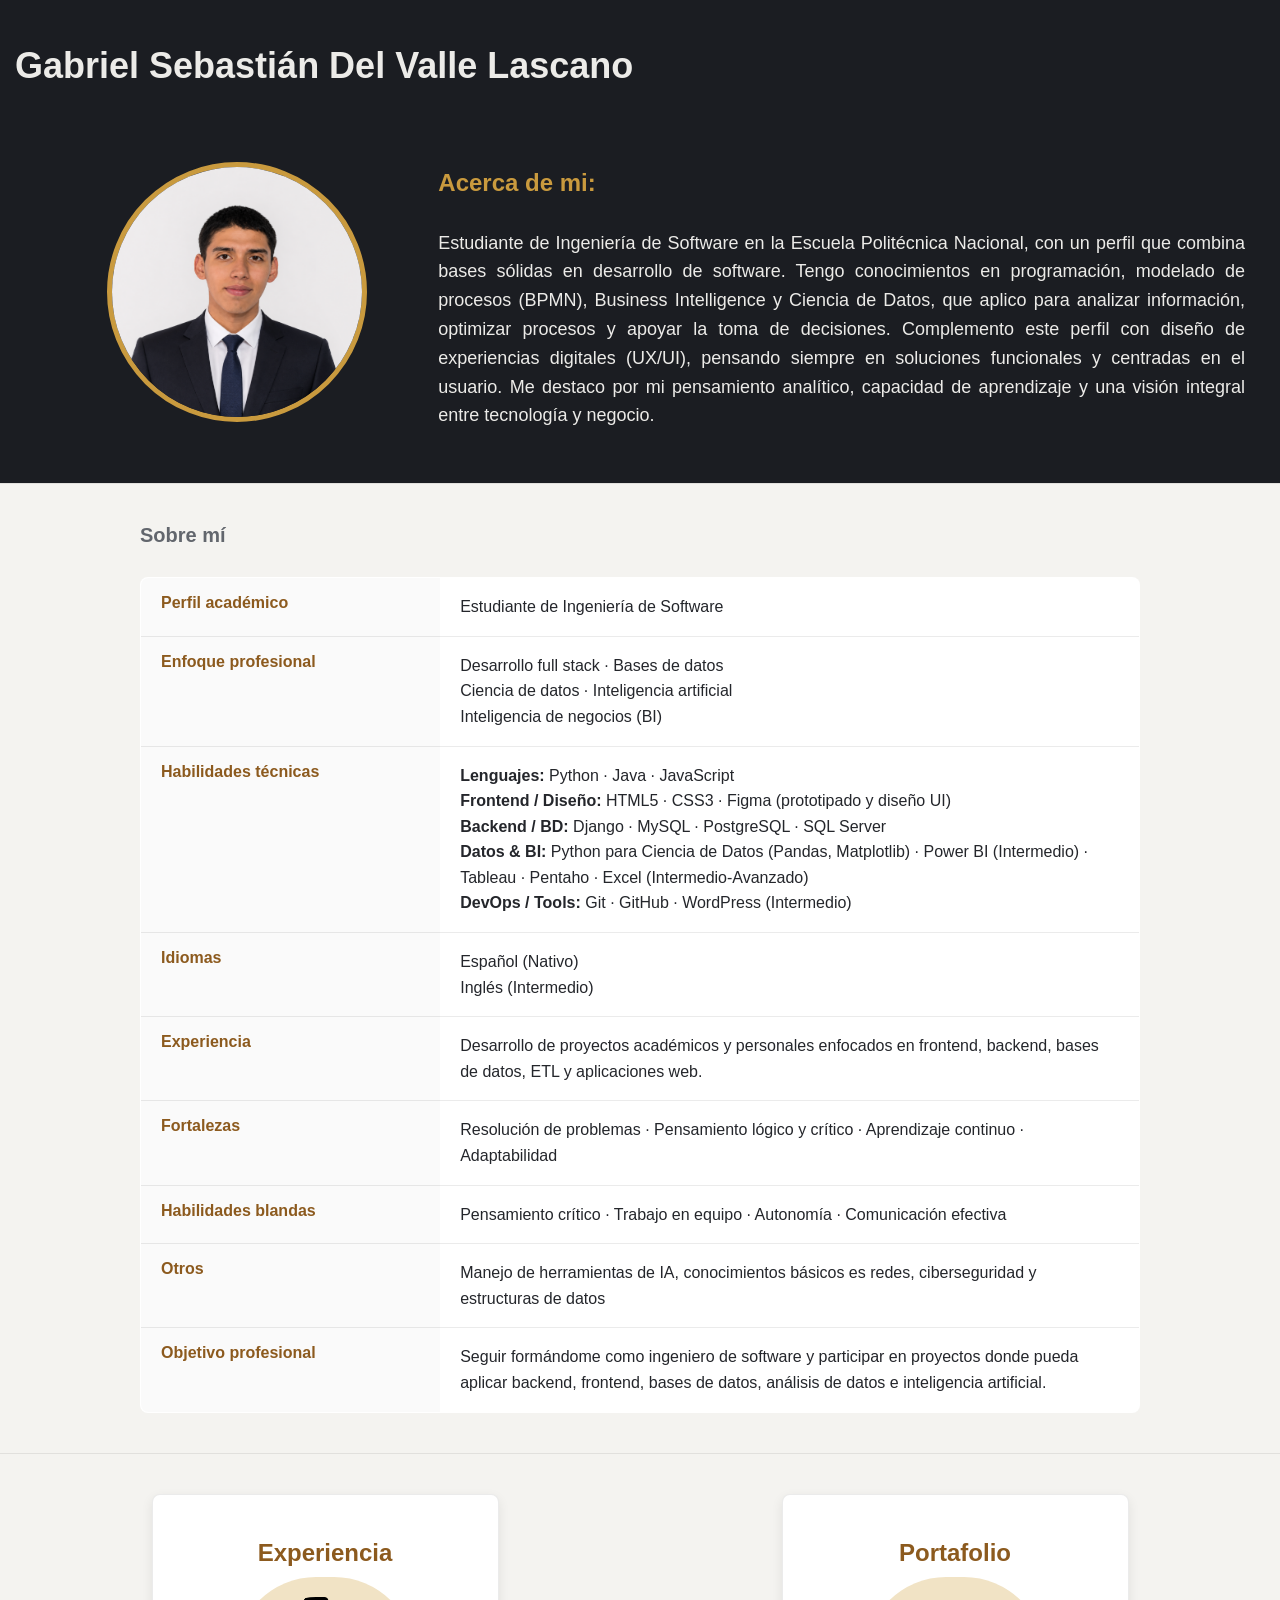
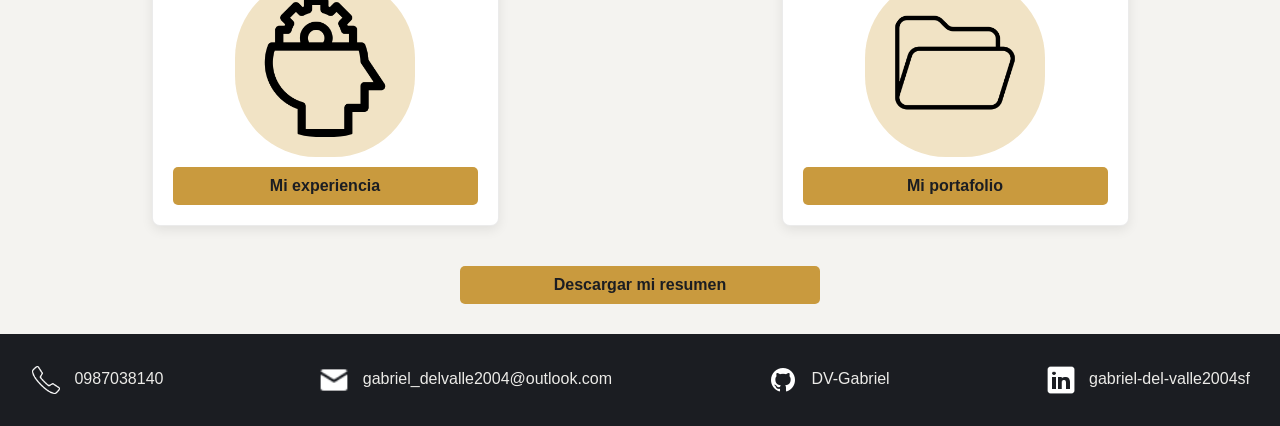
<file: index.html>
<!DOCTYPE html>
<html lang="en">

<head>
    <meta charset="UTF-8">
    <meta name="viewport" content="width=device-width, initial-scale=1.0">
    <title>Gabriel Del Valle</title>
    <link rel="stylesheet" href="css/styles.css">
</head>

<body>
    <main>


        <section class="informacion" id="informacion">
            <h2>Gabriel Sebastián Del Valle Lascano </h2>
            <section class="contenedor-informacion">
                <img src="img/FotoCV.png" alt="Foto Gabriel Del Valle">
                <div>
                    <h4>Acerca de mi:</h4>
                    <p>
                        Estudiante de Ingeniería de Software en la Escuela Politécnica Nacional, con un perfil que
                        combina bases sólidas en desarrollo de software. Tengo conocimientos en programación, modelado
                        de procesos (BPMN), Business Intelligence y Ciencia de Datos, que aplico para analizar
                        información, optimizar procesos y apoyar la toma de decisiones. Complemento este perfil con
                        diseño de experiencias digitales (UX/UI), pensando siempre en soluciones funcionales y centradas
                        en el usuario. Me destaco por mi pensamiento analítico, capacidad de aprendizaje y una visión
                        integral entre tecnología y negocio.
                    </p>
                </div>
            </section>

        </section>

        <div class="separador"></div>

        <section id="about" class="about-section">
            <div class="about-container">

                <h2 class="section-subtitle">Sobre mí</h2>

                <div class="about-table-wrapper">
                    <table class="about-table">
                        <tbody>

                            <tr>
                                <th>Perfil académico</th>
                                <td>Estudiante de Ingeniería de Software</td>
                            </tr>

                            <tr>
                                <th>Enfoque profesional</th>
                                <td>
                                    Desarrollo full stack · Bases de datos <br>
                                    Ciencia de datos · Inteligencia artificial <br>
                                    Inteligencia de negocios (BI)
                                </td>
                            </tr>


                            <tr>
                                <th>Habilidades técnicas</th>
                                <td>
                                    <strong>Lenguajes:</strong> Python · Java · JavaScript<br>
                                    <strong>Frontend / Diseño:</strong> HTML5 · CSS3 · Figma (prototipado y diseño
                                    UI)<br>
                                    <strong>Backend / BD:</strong> Django · MySQL · PostgreSQL · SQL Server<br>
                                    <strong>Datos & BI:</strong> Python para Ciencia de Datos (Pandas, Matplotlib) ·
                                    Power BI (Intermedio) · Tableau · Pentaho · Excel (Intermedio-Avanzado)<br>
                                    <strong>DevOps / Tools:</strong> Git · GitHub · WordPress (Intermedio)
                                </td>
                            </tr>

                            <tr>
                                <th>Idiomas</th>
                                <td>
                                    Español (Nativo)<br>
                                    Inglés (Intermedio)
                                </td>
                            </tr>


                            <tr>
                                <th>Experiencia</th>
                                <td>
                                    Desarrollo de proyectos académicos y personales enfocados en frontend, backend,
                                    bases de datos, ETL y aplicaciones web.
                                </td>
                            </tr>

                            <tr>
                                <th>Fortalezas</th>
                                <td>
                                    Resolución de problemas · Pensamiento lógico y crítico · Aprendizaje continuo
                                    · Adaptabilidad
                                </td>
                            </tr>

                            <tr>
                                <th>Habilidades blandas</th>
                                <td>
                                    Pensamiento crítico · Trabajo en equipo · Autonomía · Comunicación
                                    efectiva
                                </td>
                            </tr>

                            <tr>
                                <th>Otros</th>
                                <td>
                                    Manejo de herramientas de IA, conocimientos básicos es redes, ciberseguridad y
                                    estructuras de datos
                                </td>
                            </tr>

                            <tr>
                                <th>Objetivo profesional</th>
                                <td>
                                    Seguir formándome como ingeniero de software y participar en proyectos donde
                                    pueda
                                    aplicar backend, frontend, bases de datos, análisis de datos e inteligencia
                                    artificial.
                                </td>
                            </tr>

                        </tbody>
                    </table>
                </div>

            </div>
        </section>

        <div class="separador"></div>

        <section class="experiencia" id="experiencia">
            <div class="card-experiencia">
                <h3>Experiencia</h3>
                <img src="img/logoEx.png" alt="Logo Experiencia" href="experiencia.html">
                <a class="btn-experiencia" href="experiencia.html">Mi experiencia</a>
            </div>
            <div class="card-experiencia">
                <h3>Portafolio</h3>
                <img src="img/logoPort.png" alt="Logo Portafolio">
                <a class="btn-experiencia" href="portafolio.html">Mi portafolio</a>
            </div>
        </section>


        <section class="btn-resumen">
                <a href="CV-Gabriel-DelValle.pdf" >Descargar mi resumen</a>
        </section>



    </main>




    <section class="nav-contacto" id="contactos">
        <ul>
            <a href=""><img src="img/LogoLlamada.png" alt="Teléfono"> 0987038140</a>
            <a href=""><img src="img/LogoCorreo.png" alt="Correo Electronico"> gabriel_delvalle2004@outlook.com </a>
            <a href="https://github.com/DV-Gabriel"><img src="img/logoGitHUb.png" alt="GitHub"> DV-Gabriel</a>
            <a href="https://www.linkedin.com/in/gabriel-del-valle2004sf/"> <img src="img/LinkedIn_icon.png"
                    alt="linkedin">
                gabriel-del-valle2004sf </a>
        </ul>
    </section>


</body>

</html>
</file>
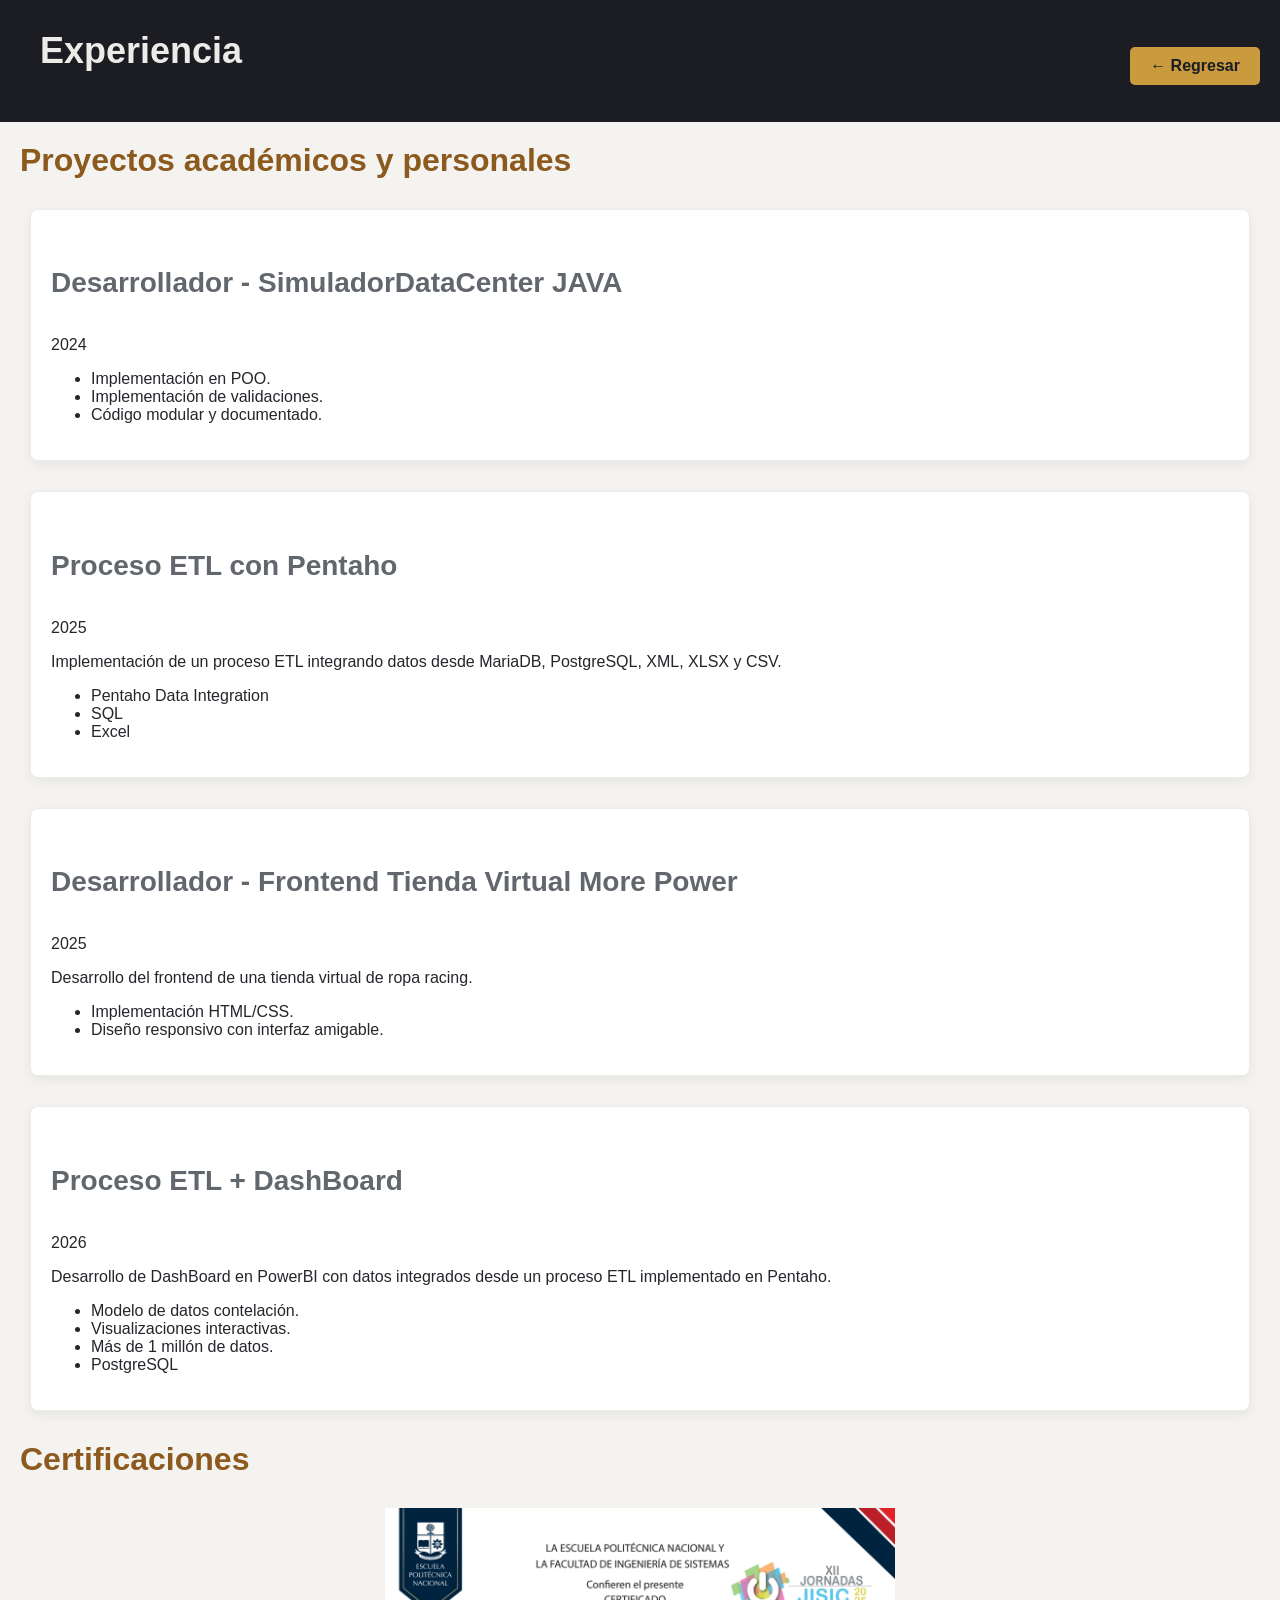
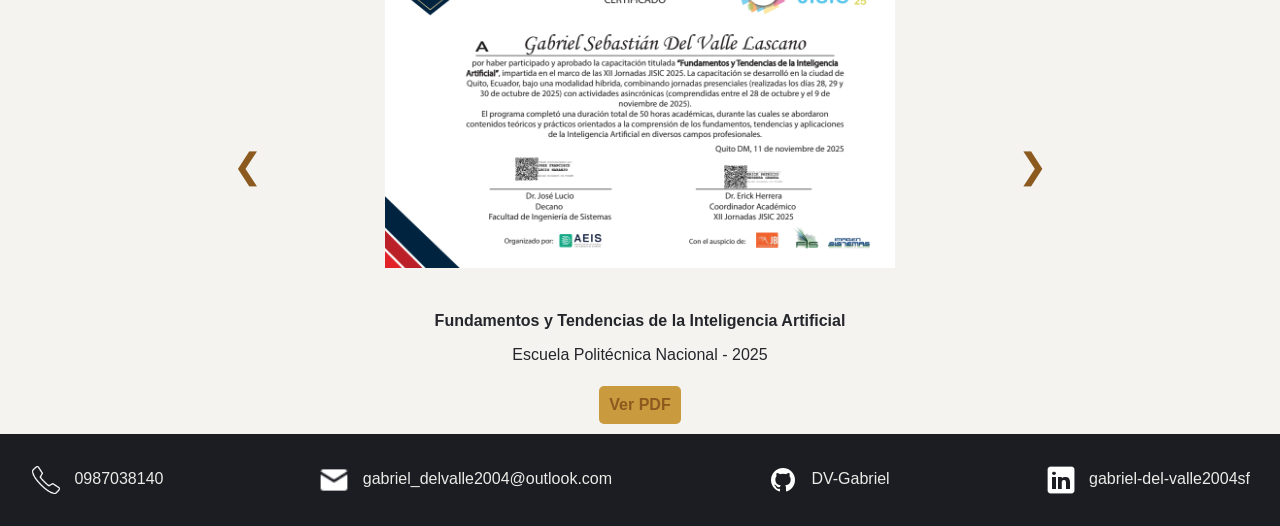
<file: experiencia.html>
<!DOCTYPE html>
<html lang="es">

<head>
    <meta charset="UTF-8">
    <title>Experiencia | Gabriel Del Valle</title>
    <link rel="stylesheet" href="css/styles.css">
</head>

<body>

    <main>

        <section class="experiencia-section">
            <section class="experiencia-header">
            <h2 class="section-title">Experiencia</h2>
            <a href="index.html" class="btn-regresar"> ← Regresar</a>
            </section>
            <!-- PROYECTOS -->
            <section class="experiencia-bloque">
                <h3>Proyectos académicos y personales</h3>

                <div class="experiencia-card">
                    <h4>Desarrollador - SimuladorDataCenter JAVA</h4>
                    <span class="experiencia-fecha">2024</span>
                    <ul>
                        <li>Implementación en POO.</li>
                        <li>Implementación de validaciones.</li>
                        <li>Código modular y documentado.</li>
                    </ul>
                </div>

                <div class="experiencia-card">
                    <h4>Proceso ETL con Pentaho</h4>
                    <span class="experiencia-fecha">2025</span>
                    <p>
                        Implementación de un proceso ETL integrando datos desde MariaDB, PostgreSQL, XML, XLSX y CSV.
                    </p>
                    <ul>
                        <li>Pentaho Data Integration</li>
                        <li>SQL</li>
                        <li>Excel</li>
                    </ul>
                </div>

                <div class="experiencia-card">
                    <h4>Desarrollador - Frontend Tienda Virtual More Power</h4>
                    <span class="experiencia-fecha">2025</span>
                    <p>
                        Desarrollo del frontend de una tienda virtual de ropa racing.
                    <ul>
                        <li>Implementación HTML/CSS.</li>
                        <li>Diseño responsivo con interfaz amigable.</li>
                    </ul>
                </div>

                <div class="experiencia-card">
                    <h4>Proceso ETL + DashBoard</h4>
                    <span class="experiencia-fecha">2026</span>
                    <p>
                        Desarrollo de DashBoard en PowerBI con datos integrados desde un proceso ETL implementado en Pentaho.
                    <ul>
                        <li>Modelo de datos contelación.</li>
                        <li>Visualizaciones interactivas.</li>
                        <li>Más de 1 millón de datos.</li>
                        <li>PostgreSQL</li>
                    </ul>
                </div>



            </section>


            <!-- CERTIFICACIONES -->
            <section class="experiencia-bloque">
                <h3>Certificaciones</h3>

                <div class="slider-certificados">

                    <button class="slider-btn prev" onclick="moverSlide(-1)">&#10094;</button>

                    <div class="slider-viewport">
                        <div class="slider-track" id="sliderTrack">

                            <!-- CERTIFICADO 1 -->
                            <div class="certificacion-slide">
                                <img src="certificados/JISIC2025.png" alt="Certificado JISIC2025">
                                <h4>Fundamentos y Tendencias de la Inteligencia Artificial</h4>
                                <p>Escuela Politécnica Nacional - 2025</p>
                                <a class="btn-ver" href="certificados/JISIC2025.pdf" target="_blank">Ver PDF</a>
                            </div>

                            <!-- CERTIFICADO 2 -->
                            <div class="certificacion-slide">
                                <img src="certificados/DataScienceEssentialswithPython_Gabriel Del Valle.png"
                                    alt="Certificado Ciencia de Datos con Python">
                                <h4>Data Science Essentials with Python</h4>
                                <p>Cisco · 2025</p>
                                <a class="btn-ver" href="certificados/DataScienceEssentialswithPython_Gabriel Del Valle.pdf"
                                    target="_blank">Ver PDF</a>
                            </div>

                            <!-- AGREGA MÁS AQUÍ -->
                            <div class="certificacion-slide">
                                <img src="certificados/DataAnalyticsEssentials_Gabriel Del Valle.png"
                                    alt="Certificado Ciencia de Datos con Python">
                                <h4>Data Analytics Essentials</h4>
                                <p>Cisco · 2025</p>
                                <a class="btn-ver" href="certificados/DataAnalyticsEssentialsUpdate20250919-31-7cfioe.pdf"
                                    target="_blank">Ver PDF</a>
                            </div>

                        </div>
                    </div>

                    <button class="slider-btn next" onclick="moverSlide(1)">&#10095;</button>

                </div>
            </section>

            <section class="nav-contacto" id="contactos">
            <ul>
                <a href=""><img src="img/LogoLlamada.png" alt="Teléfono"> 0987038140</a>
                <a href=""><img src="img/LogoCorreo.png" alt="Correo Electronico"> gabriel_delvalle2004@outlook.com </a>
                <a href="https://github.com/DV-Gabriel"><img src="img/logoGitHUb.png" alt="GitHub"> DV-Gabriel</a>
                <a href="https://www.linkedin.com/in/gabriel-del-valle2004sf/"> <img src="img/LinkedIn_icon.png"
                        alt="linkedin">
                    gabriel-del-valle2004sf </a>
            </ul>
        </section>
    </main>

    <script>
        let indice = 0;
        const anchoSlide = 720;

        function moverSlide(direccion) {
            const track = document.getElementById("sliderTrack");
            const slides = document.querySelectorAll(".certificacion-slide");
            const totalSlides = slides.length;

            indice += direccion;

            if (indice < 0) indice = totalSlides - 1;
            if (indice >= totalSlides) indice = 0;

            track.style.transform = `translateX(-${indice * anchoSlide}px)`;
        }
    </script>



</body>
</html>
</file>
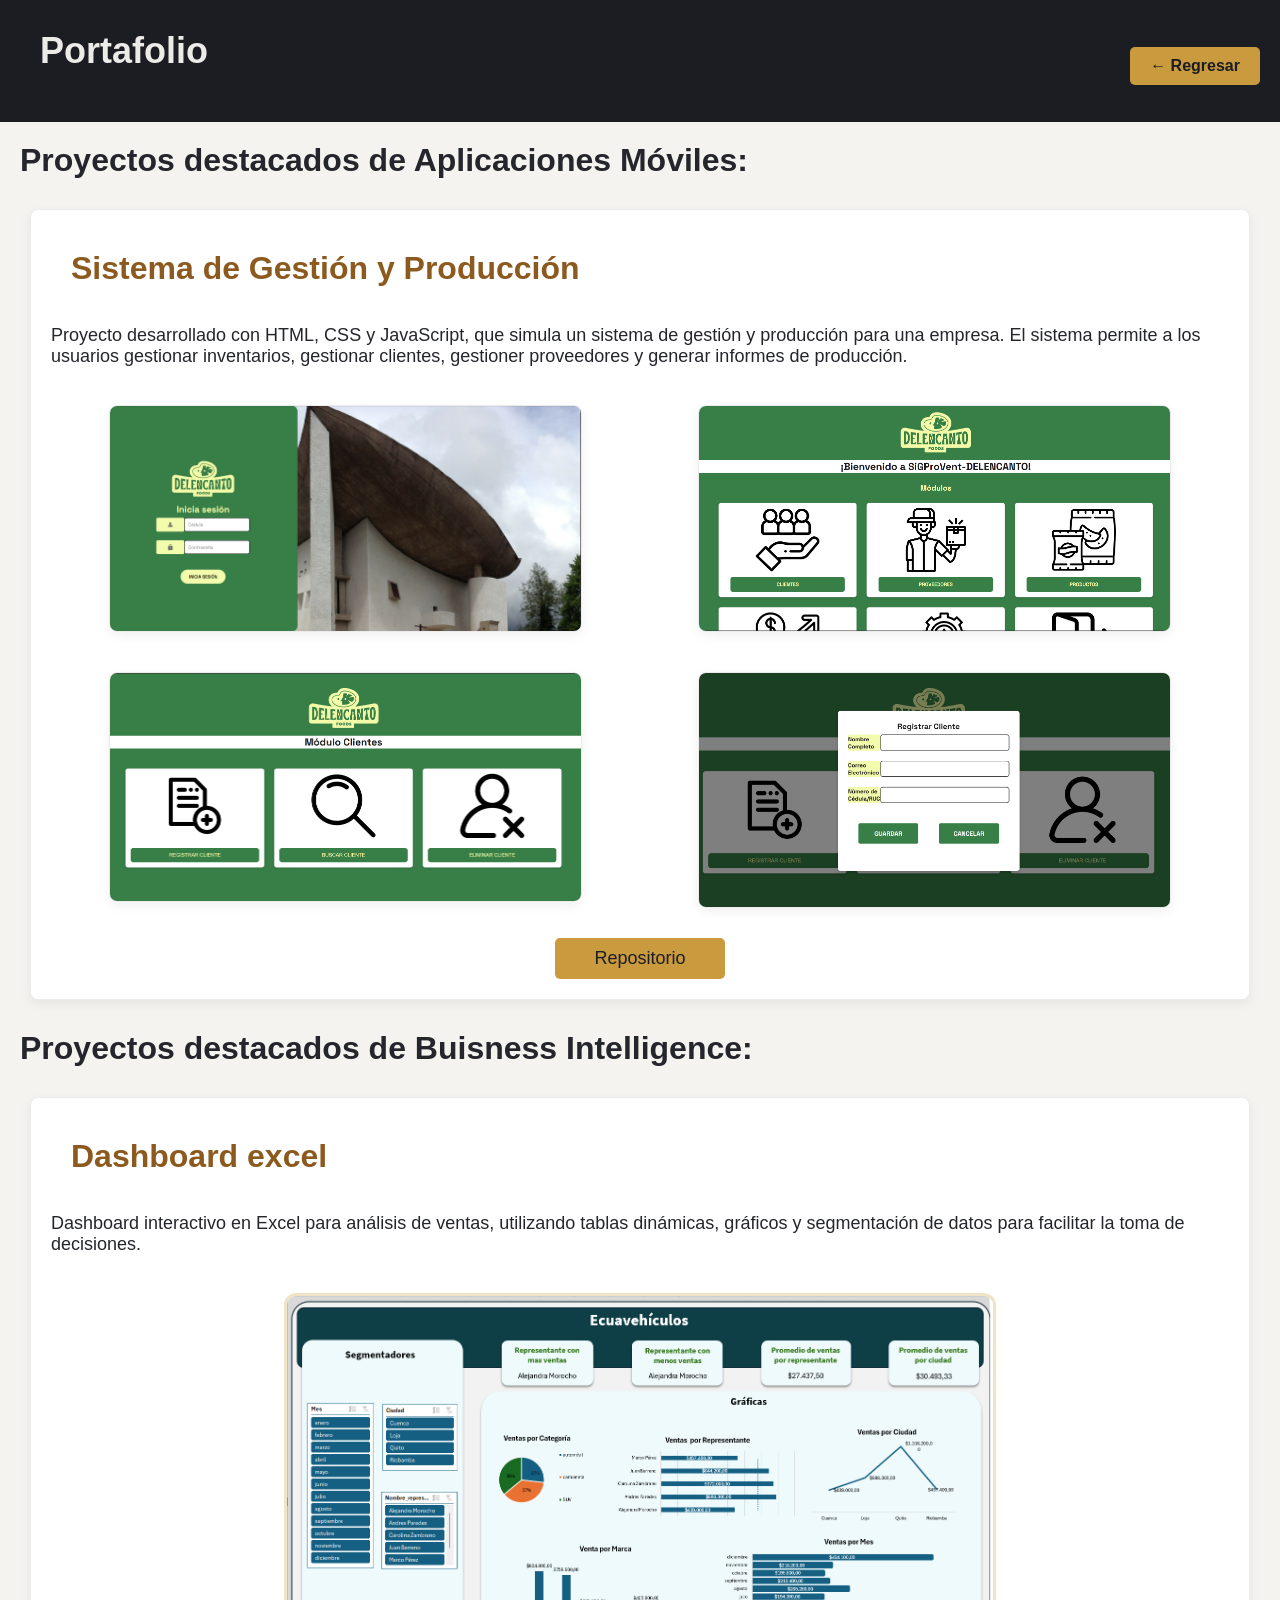
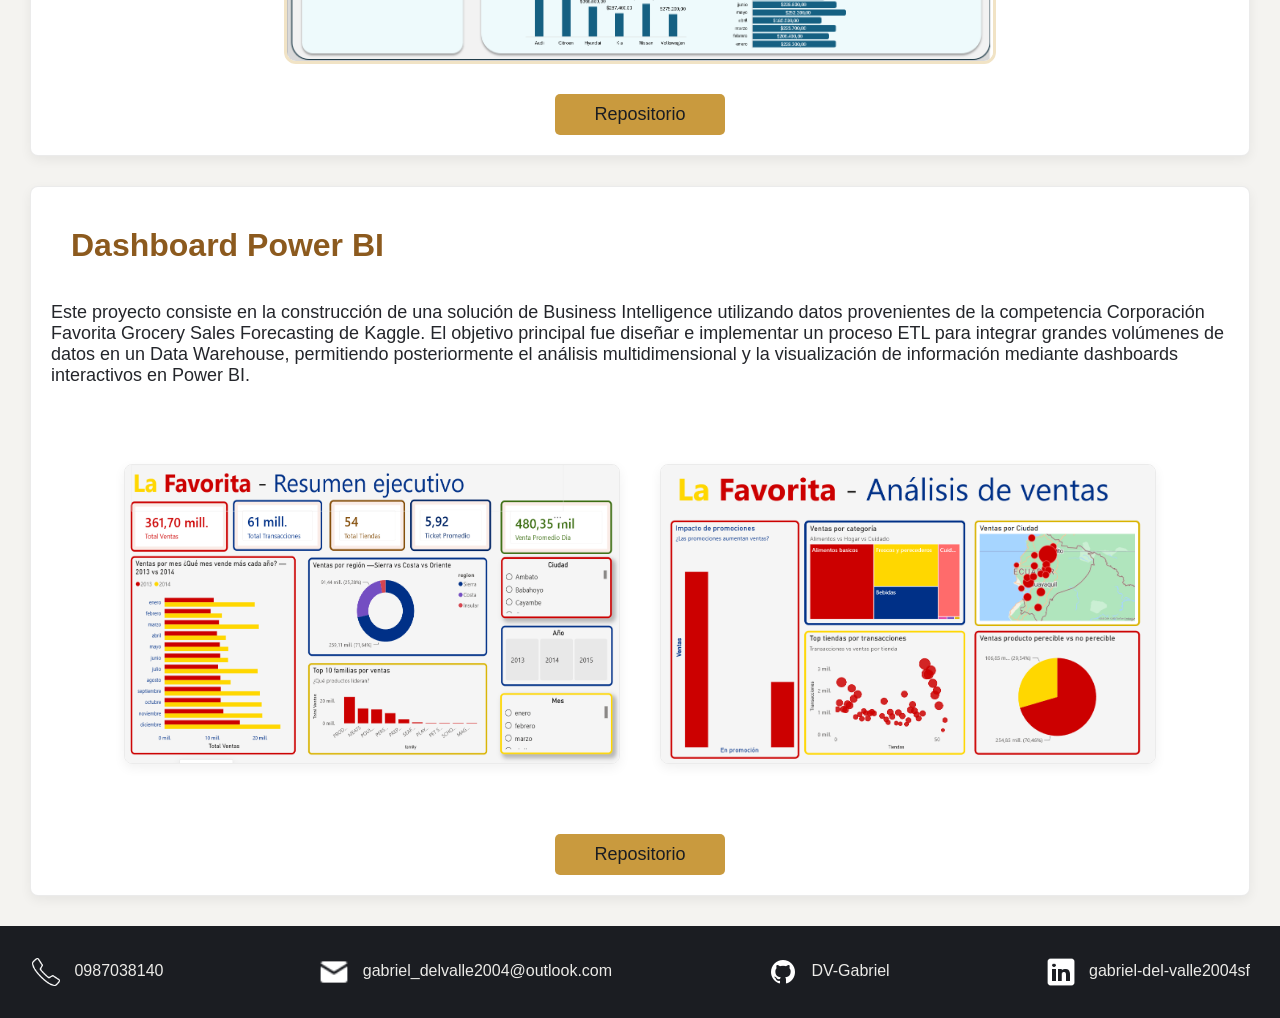
<file: portafolio.html>
<!DOCTYPE html>
<html lang="es">

<head>
    <meta charset="UTF-8">
    <title>Portafolio | Gabriel Del Valle</title>
    <link rel="stylesheet" href="css/styles.css">
</head>

<body>
    <main>
        <section class="portafolio-section">
            <section class="portafolio-header">
                <h2 class="section-title">Portafolio</h2>
                <a href="index.html" class="btn-regresar"> ← Regresar</a>
            </section>

            <section class="portafolio-bloque">
                <h3>Proyectos destacados de Aplicaciones Móviles: </h3>
                
                <div class="portafolio-card">
                    <h4>Sistema de Gestión y Producción</h4>
                    <p>
                        Proyecto desarrollado con HTML, CSS y JavaScript, que simula un sistema de gestión y producción
                        para una empresa. El sistema permite a los usuarios gestionar inventarios, gestionar clientes,
                        gestioner proveedores
                        y generar informes de producción.
                    </p>

                    <div class="delencanto-images">
                        <img src="img/Delencanto_login.png" alt="Login Sistema">
                        <img src="img/Delencanto_inicio.png" alt="Inicio Sistema">
                        <img src="img/Delencanto_clientes.png" alt="Módulo clientes Sistema">
                        <img src="img/Delencanto_formulario.png" alt="Formulario Sistema">
                    </div>



                    <a class="btn-repositorio"
                        href="https://github.com/DV-Gabriel/Proyectos-WEB/tree/2d43ebb08abf317847ea9b35d02959922c071f7a/proyectoDelencanto">Repositorio</a>
                </div>



                <h3>Proyectos destacados de Buisness Intelligence: </h3>

                <div class="portafolio-card">
                    <h4>Dashboard excel</h4>
                    <p>
                        Dashboard interactivo en Excel para análisis de ventas, utilizando tablas dinámicas, gráficos y
                        segmentación de datos para facilitar la toma de decisiones.
                    </p>

                    <img src="img/Dashboard_Excel.png" alt="Dashboard Excel">

                    <a class="btn-repositorio"
                        href="https://github.com/DV-Gabriel/Data-Science-Projets-/tree/a99f95029a2899c4f2e34d1279558720e88b8d1e/Dashboard%20Excel">Repositorio</a>
                </div>

                <div class="portafolio-card">
                    <h4>Dashboard Power BI</h4>
                    <p>
                        Este proyecto consiste en la construcción de una solución de Business Intelligence utilizando
                        datos provenientes de la competencia Corporación Favorita Grocery Sales Forecasting de Kaggle.

                        El objetivo principal fue diseñar e implementar un proceso ETL para integrar grandes volúmenes
                        de datos en un Data Warehouse, permitiendo posteriormente el análisis multidimensional y la
                        visualización de información mediante dashboards interactivos en Power BI.
                    </p>

                    <div class="dashboard-images">
                        <img src="img/Dashboard_PowerBI.png" alt="Dashboard Power BI">
                        <img src="img/Dashboard_PowerBI2.png" alt="Dashboard Power BI">

                    </div>


                    <a class="btn-repositorio"
                        href="https://github.com/DV-Gabriel/Data-Science-Projets-/tree/9e8e9da7d03daf935b768e3e8ab7c26e56650569/LaFavorita_ETL">Repositorio</a>
                </div>




                </div>


            </section>

            <section class="nav-contacto" id="contactos">
            <ul>
                <a href=""><img src="img/LogoLlamada.png" alt="Teléfono"> 0987038140</a>
                <a href=""><img src="img/LogoCorreo.png" alt="Correo Electronico"> gabriel_delvalle2004@outlook.com </a>
                <a href="https://github.com/DV-Gabriel"><img src="img/logoGitHUb.png" alt="GitHub"> DV-Gabriel</a>
                <a href="https://www.linkedin.com/in/gabriel-del-valle2004sf/"> <img src="img/LinkedIn_icon.png"
                        alt="linkedin">
                    gabriel-del-valle2004sf </a>
            </ul>
        </section>

    </main>

</body>

</html>
</file>
<file: css/styles.css>
:root{

    /* ============================
       PALETA MIXTA — Carbón + Dorado
       Header/footer oscuro, contenido claro,
       un único acento (dorado/bronce) reservado
       para detalles, CTAs y elementos clave.
       ============================ */

    /* Fondos */
    --color-fondo: #F4F3F0;              /* fondo de secciones de contenido (claro) */
    --color-fondo-card: #FFFFFF;         /* tarjetas sobre el fondo claro */
    --color-fondo-oscuro: #1B1D22;       /* hero, header/footer, nav-contacto */
    --color-fondo-oscuro-suave: #272A30; /* hover / paneles dentro de zonas oscuras */

    /* Texto */
    --color-texto: #24262B;                    /* texto principal sobre fondo claro */
    --color-texto-secundario: #62666D;         /* texto secundario sobre fondo claro */
    --color-texto-claro: #ECEBE8;              /* texto principal sobre fondo oscuro */
    --color-texto-claro-secundario: #9A9DA3;   /* texto secundario sobre fondo oscuro */

    /* Acento único (dorado/bronce) */
    --color-acento: #C99A3E;        /* fondos de botones, insignias, bordes decorativos */
    --color-acento-hover: #A87D2E;  /* estado hover de los elementos con --color-acento */
    --color-acento-suave: #F1E3C5;  /* tinte pálido — fondos suaves, badges detrás de logos */
    --color-acento-texto: #8C5A1E;  /* acento usado como TEXTO sobre fondo claro (cumple contraste AA) */

    /* Utilidad */
    --color-borde: rgba(0, 0, 0, 0.08); /* divisores y bordes sutiles sobre fondo claro */

    --funte-principal: 'Inter', sans-serif;

}

*{
    font-family: var(--funte-principal);
}

body{
    margin: 0;
    padding: 0;
    background-color: var(--color-fondo);
}

hr{
    background-color: var(--color-acento);
    border: none;
    height: 2px;
}


.nav-contacto{
    background-color: var(--color-fondo-oscuro);
    color: var(--color-texto-claro-secundario);
    padding: 20px 20px;
    margin: 0 0;
}

.nav-contacto ul{
    background-color: var(--color-fondo-oscuro);
    text-decoration: none;
    display: flex;
    gap: 40px;
    justify-content:space-between;
    margin: 0;
    padding: 0 ;
}
.nav-contacto ul a{
    text-decoration: none;
    background: var(--color-fondo-oscuro);
    color: var(--color-texto-claro);
    padding: 10px;
    margin: 0;
}

.nav-contacto ul a img{
    width: 32px;
    height: 32px;
    vertical-align: middle;
    margin-right: 8px;
}

.nav-contacto ul a:hover{
    color: var(--color-acento);
}


/* Tablets */
@media (max-width: 768px){
    .nav-contacto ul{
        gap: 20px;
        flex-wrap: wrap;
        justify-content: center;
    }
}

/* Celulares */
@media (max-width: 480px){
    .nav-contacto ul{
        flex-direction: column;
        align-items: center;
        gap: 10px;
    }

    .nav-contacto ul a{
        width: 100%;
        max-width: 250px;
        text-align: center;
        display: flex;
        justify-content: center;
        align-items: center;
    }

    .nav-contacto ul a img{
        width: 24px;
        height: 24px;
    }
}


.informacion{
    background-color: var(--color-fondo-oscuro);
    color: var(--color-texto-claro);
    padding: 15px;
}

.informacion h2{
    font-size: 36px;
    font-weight: bold;
    color: var(--color-texto-claro);
}

.contenedor-informacion{
    display: grid;
    grid-template-columns: 1fr 2fr;
    padding: 20px;
    align-items: center;
}

.contenedor-informacion img{
    border-radius: 50%;
    /* Make image square and center it inside its grid cell */
    width: 250px;
    height: 250px;
    border: 5px solid var(--color-acento);
    justify-self: center;
    display: block;
    margin: 0 auto;
}
.contenedor-informacion h4{
    color: var(--color-acento);
    font-size: 24px;
    font-weight: bold;
}
.contenedor-informacion p{
    font-size: 18px;
    line-height: 1.6;
    text-align: justify;
}

@media (max-width: 768px) {
    .contenedor-informacion{
        grid-template-columns: 1fr;
        text-align: center;
    }

    .contenedor-informacion img{
        width: 180px;
        height: 180px;
    }

    .contenedor-informacion p{
        text-align: left;
    }
}

.experiencia{
    background: var(--color-fondo);
    display: grid;
    grid-template-columns: repeat(auto-fit, minmax(250px, 1fr));
    gap: 20px;
    padding: 20px;
}

.card-experiencia{
    display: grid;
    grid-template-columns: 1fr;
    background-color: var(--color-fondo-card);
    border: 1px solid var(--color-borde);
    border-radius: 8px; 
    margin: 20px;
    padding: 20px;
    text-align: center;
    justify-self: center;   
    box-shadow: 0 4px 12px rgba(0, 0, 0, 0.08);
    width: 50%;
}

.card-experiencia h3{
    color: var(--color-acento-texto);
    font-size: 24px;
    margin-bottom: 10px;
}

.card-experiencia img{
    width: 180px;
    height: 180px;
    padding: 20px;
    box-sizing: border-box;
    background-color: var(--color-acento-suave);
    border-radius: 45%;
    object-fit: contain;
    justify-self: center;
}

@media (max-width: 768px) {
    .contenedor-informacion{
        grid-template-columns: 1fr;
        text-align: center;
    }

    .contenedor-informacion img{
        width: 180px;
        height: 180px;
    }

    .contenedor-informacion p{
        text-align: left;
    }
}

.separador{
    border: none;
    height: 1px;
    background-color: var(--color-borde);
}

.experiencia-header, .portafolio-header{
    display: flex;
    justify-content: space-between;
    align-items: center;
    padding: 20px;
    background-color: var(--color-fondo-oscuro);
    color: var(--color-texto-claro);
}

.btn-experiencia{
    background-color: var(--color-acento);
    color: var(--color-fondo-oscuro);
    padding: 10px 20px;
    text-decoration: none;
    border-radius: 5px;
    font-weight: bold;
    display: inline-block;
    margin-top: 10px;
}

.btn-experiencia:hover{
    background-color: var(--color-acento-hover);
}


.btn-regresar{
    margin-left: 20px;
    margin-top: 30px;
    padding: 10px 20px;
    background-color: var(--color-acento);
    color: var(--color-fondo-oscuro);
    padding: 10px 20px;
    text-decoration: none;
    border-radius: 5px;
    font-weight: bold;
    display: inline-block;
    margin-top: 10px;
}

.btn-regresar:hover{
    background-color: var(--color-acento-hover);
}


.btn-resumen{
    margin-left: auto;
    margin-right: auto;
    justify-content: center;
    text-align: center;
    background-color: var(--color-acento);
    color: var(--color-fondo-oscuro);
    padding: 10px 20px;
    text-decoration: none;
    border-radius: 5px;
    font-weight: bold;
    margin-bottom: 30px;
    width: 25%;
}

.btn-resumen:hover{
    background-color: var(--color-acento-hover);
    color: var(--color-fondo-oscuro);
}

.btn-resumen a{
    text-decoration: none;
    color: var(--color-fondo-oscuro);
}

/* =========================
   SECCIÓN SOBRE MÍ (TABLA)
   ========================= */

.about-section {
    background-color: var(--color-fondo);
    color: var(--color-texto);
    padding: 40px 20px;
}

.about-container {
    max-width: 1000px;
    margin: 0 auto;
}

.section-title {
    font-size: 36px;
    font-weight: bold;
    color: var(--color-texto-claro);
    margin: 0 0 20px;
    padding: 10px 20px;
}

.section-subtitle{
    font-size: 20px;
    color: var(--color-texto-secundario);
    margin: 0 0 30px;
}


.about-intro {
    font-size: 18px;
    line-height: 1.6;
    color: var(--color-texto);
    margin-bottom: 30px;
    max-width: 800px;
}

/* Wrapper para responsive */
.about-table-wrapper {
    overflow-x: auto;
}

/* Tabla */
.about-table {
    width: 100%;
    border-collapse: collapse;
    background-color: var(--color-fondo-card);
    border: 1px solid var(--color-borde);
    border-radius: 8px;
    overflow: hidden;
}

/* Filas */
.about-table tr {
    border-bottom: 1px solid var(--color-borde);
}

.about-table tr:last-child {
    border-bottom: none;
}

/* Columna izquierda */
.about-table th {
    text-align: left;
    padding: 16px 20px;
    width: 30%;
    font-size: 16px;
    font-weight: 600;
    color: var(--color-acento-texto);
    background-color: rgba(0, 0, 0, 0.02);
    vertical-align: top;
}

/* Columna derecha */
.about-table td {
    padding: 16px 20px;
    font-size: 16px;
    color: var(--color-texto);
    line-height: 1.6;
}

/* Hover sutil */
.about-table tr:hover {
    background-color: var(--color-acento-suave);
}


@media (max-width: 768px) {
    .section-title {
        font-size: 28px;
    }

    .about-intro {
        font-size: 16px;
    }

    .about-table th,
    .about-table td {
        padding: 14px;
        font-size: 15px;
    }
}

/* Diseños Experiencia */

.experiencia-card{
    background-color: var(--color-fondo-card);
    color: var(--color-texto);
    padding: 20px;
    border-radius: 8px;
    margin: 30px;
    border: 1px solid var(--color-borde);
    box-shadow: 0 4px 12px rgba(0, 0, 0, 0.06);
}

.experiencia-bloque h3{
    color: var(--color-acento-texto);
    font-size: 32px;
    font-weight: bold;
    margin: 20px;
}

.experiencia-card h4{
    color: var(--color-texto-secundario);
    font-weight: bold;
    font-size: 28px;
}


/* ===== SLIDER CERTIFICADOS ===== */

.slider-certificados {
    display: flex;
    align-items: center;
    justify-content: center;
    gap: 12px;
    margin-top: 20px;
}

.slider-viewport {
    width: 720px;              
    overflow: hidden;          
}

.slider-track {
    display: flex;
    transition: transform 0.5s ease-in-out;
}

.certificacion-slide {
    min-width: 720px;          
    box-sizing: border-box;
    text-align: center;
    padding: 10px;
}

.certificacion-slide img {
    width: 100%;
    max-height: 360px;   
    object-fit: contain;
    border-radius: 10px;
    margin-bottom: 30px;
    /* border: 1px solid var(--color-borde); */
}


.certificacion-slide h4 {
    margin: 10px 0 4px;
    color: var(--color-texto);
}

.certificacion-slide a {
    display: inline-block;
    margin-top: 6px;
    font-weight: bold;
    text-decoration: none;
    color: var(--color-acento-texto);
}

/* Botones */
.slider-btn {
    background: none;
    border: none;
    font-size: 2.2rem;
    cursor: pointer;
    color: var(--color-acento-texto); 
}

.slider-btn:hover {
    transform: scale(1.1);
    color: var(--color-acento-hover);
}

.slider-certificados{
    color: var(--color-texto);
}

.btn-ver{
    background: var(--color-acento);
    padding: 10px;
    border-radius: 5px;
    color: var(--color-fondo-oscuro);
}

.btn-ver:hover{
    background: var(--color-acento-hover);
}

.portafolio-card {
    display: grid;
    background-color: var(--color-fondo-card);
    color: var(--color-texto);
    padding: 20px;
    border-radius: 8px;
    margin: 30px;
    font-size: 18px;
    border: 1px solid var(--color-borde);
    box-shadow: 0 4px 12px rgba(0, 0, 0, 0.06);
}

.portafolio-bloque h3{
    color: var(--color-texto);
    font-size: 32px;
    font-weight: bold;
    margin: 20px;
}

.portafolio-card h4{
    color: var(--color-acento-texto);
    font-size: 32px;
    font-weight: bold;
    margin: 20px;
}

.portafolio-card img{
    width: 60%;
    align-items: center;
    text-align: center; 
    justify-self: center;
    margin: 20px;
    border: solid 3px var(--color-acento-suave);
    border-radius: 12px;
}

.dashboard-images {
    display: flex;
    justify-content: center;
    padding: 20px;
    margin: 20px;
    
}

.dashboard-images img {
    width: 45%;
    border: 1px solid var(--color-borde);
    border-radius: 8px;
    box-shadow: 0 4px 12px rgba(0, 0, 0, 0.06);
}

.btn-repositorio{
    text-align: center;
    text-decoration: none;
    width: 150px;
    background: var(--color-acento);
    padding: 10px;
    border-radius: 5px;
    color: var(--color-fondo-oscuro);
    margin-top: 10px;
    justify-self: center;
}

.btn-repositorio:hover{
    background: var(--color-acento-hover);
}

.delencanto-images{
    display: grid;
    grid-template-columns: 1fr 1fr;

}

.delencanto-images img{
    width: 80%;
    height: auto;
    border: 1px solid var(--color-borde);
    border-radius: 8px;
    box-shadow: 0 4px 12px rgba(0, 0, 0, 0.06);
}
</file>
